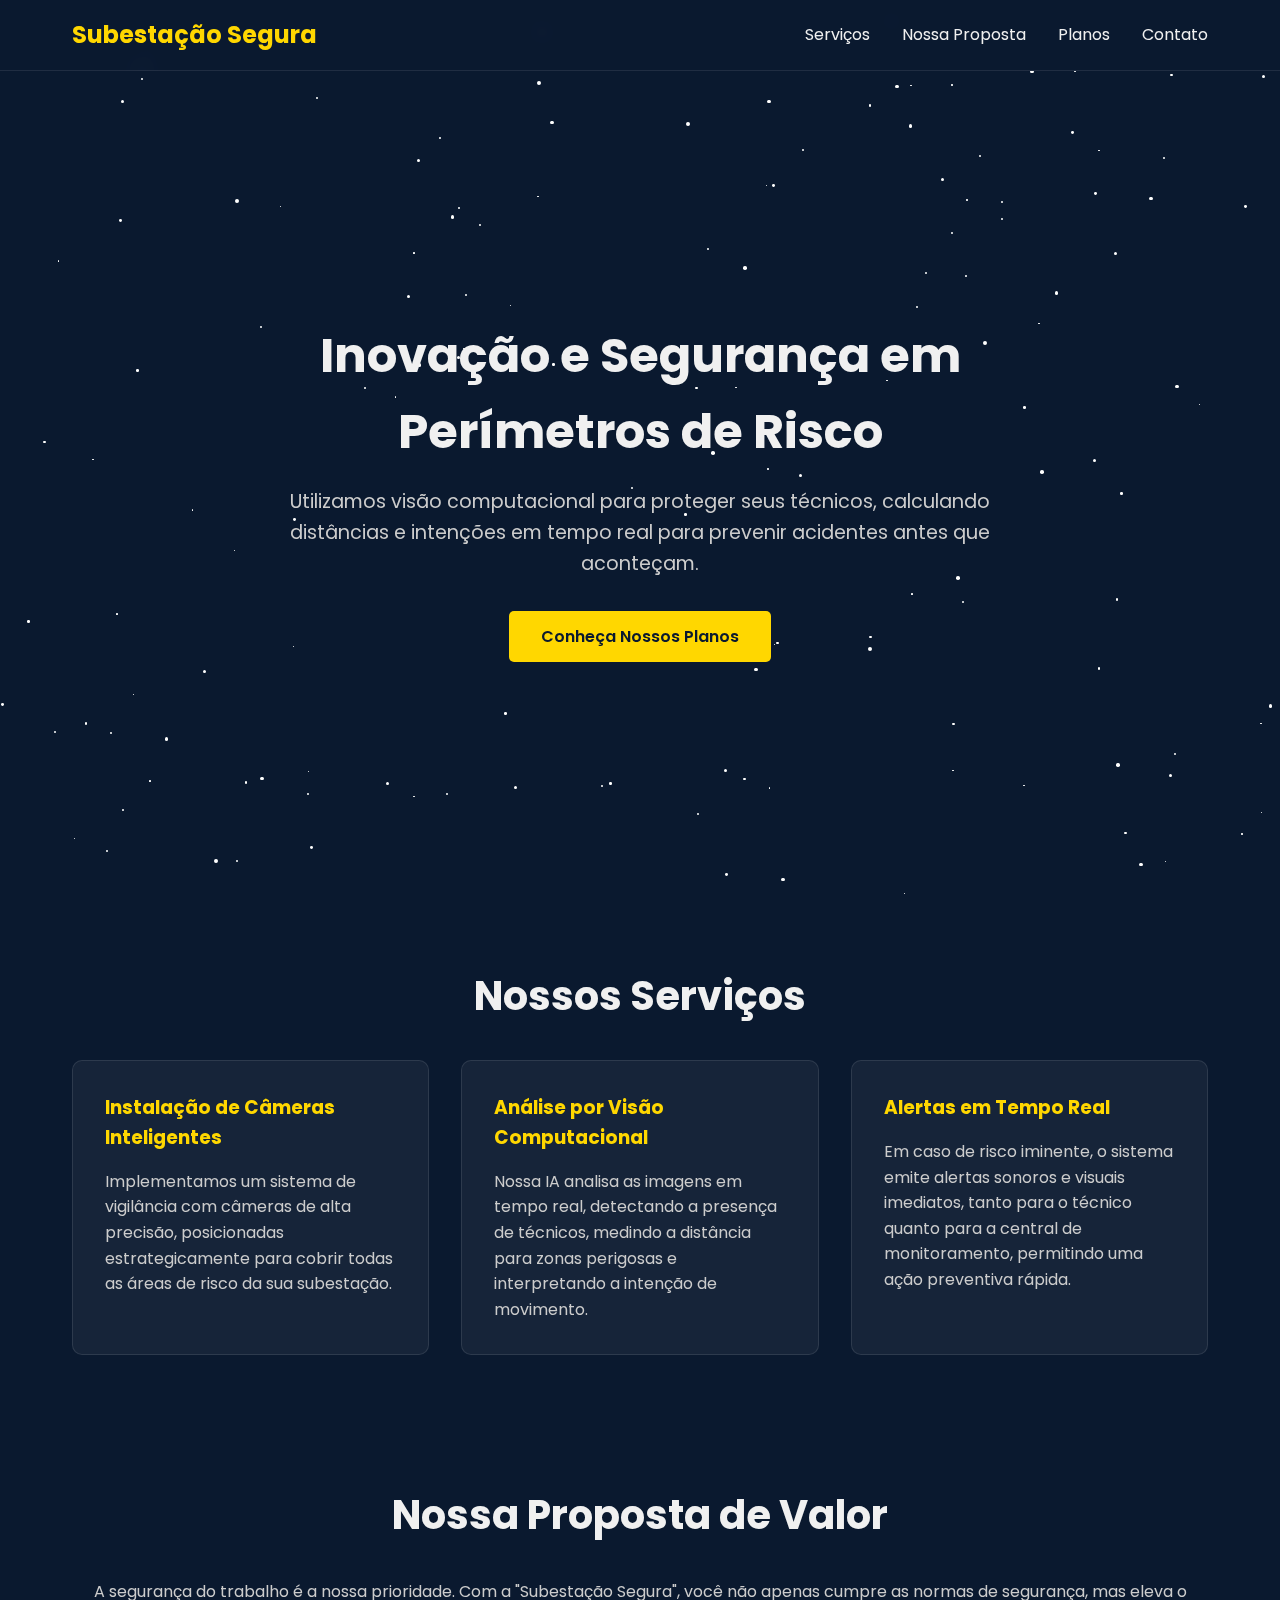
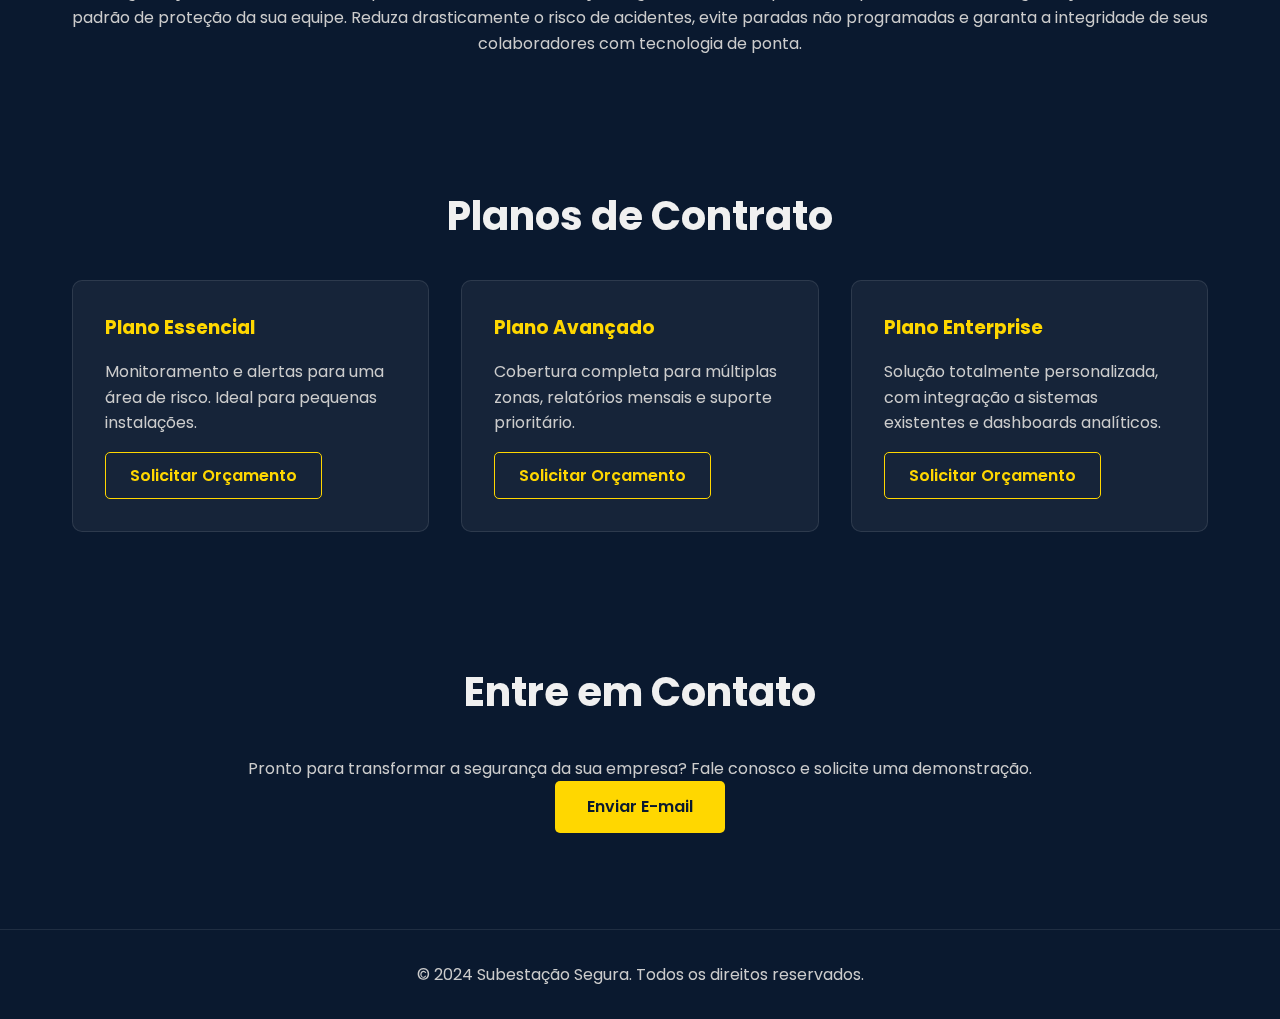
<file: SubestacaoSegura/index.html>
<!DOCTYPE html>
<html lang="pt-BR">
<head>
    <meta charset="UTF-8">
    <meta name="viewport" content="width=device-width, initial-scale=1.0">
    <title>Subestação Segura - Segurança e Tecnologia</title>
    <link rel="stylesheet" href="css/style.css">
</head>
<body>
    <div id="estrelas-bg"></div>

    <header class="header">
        <nav class="nav-container">
            <a href="#inicio" class="nav-logo">Subestação Segura</a>
            <ul class="nav-menu">
                <li><a href="#servicos">Serviços</a></li>
                <li><a href="#proposta">Nossa Proposta</a></li>
                <li><a href="#planos">Planos</a></li>
                <li><a href="#contato">Contato</a></li>
            </ul>
        </nav>
    </header>

    <main>
        <section id="inicio" class="hero-section">
            <div class="hero-content">
                <h1 class="hero-title">Inovação e Segurança em Perímetros de Risco</h1>
                <p class="hero-subtitle">Utilizamos visão computacional para proteger seus técnicos, calculando distâncias e intenções em tempo real para prevenir acidentes antes que aconteçam.</p>
                <a href="#planos" class="btn-cta">Conheça Nossos Planos</a>
            </div>
        </section>

        <section id="servicos" class="content-section">
            <h2>Nossos Serviços</h2>
            <div class="cards-container">
                <div class="card">
                    <h3>Instalação de Câmeras Inteligentes</h3>
                    <p>Implementamos um sistema de vigilância com câmeras de alta precisão, posicionadas estrategicamente para cobrir todas as áreas de risco da sua subestação.</p>
                </div>
                <div class="card">
                    <h3>Análise por Visão Computacional</h3>
                    <p>Nossa IA analisa as imagens em tempo real, detectando a presença de técnicos, medindo a distância para zonas perigosas e interpretando a intenção de movimento.</p>
                </div>
                <div class="card">
                    <h3>Alertas em Tempo Real</h3>
                    <p>Em caso de risco iminente, o sistema emite alertas sonoros e visuais imediatos, tanto para o técnico quanto para a central de monitoramento, permitindo uma ação preventiva rápida.</p>
                </div>
            </div>
        </section>

        <section id="proposta" class="content-section">
            <h2>Nossa Proposta de Valor</h2>
            <p>A segurança do trabalho é a nossa prioridade. Com a "Subestação Segura", você não apenas cumpre as normas de segurança, mas eleva o padrão de proteção da sua equipe. Reduza drasticamente o risco de acidentes, evite paradas não programadas e garanta a integridade de seus colaboradores com tecnologia de ponta.</p>
        </section>

        <section id="planos" class="content-section">
            <h2>Planos de Contrato</h2>
            <div class="cards-container">
                <div class="card">
                    <h3>Plano Essencial</h3>
                    <p>Monitoramento e alertas para uma área de risco. Ideal para pequenas instalações.</p>
                    <a href="#contato" class="btn-secondary">Solicitar Orçamento</a>
                </div>
                <div class="card">
                    <h3>Plano Avançado</h3>
                    <p>Cobertura completa para múltiplas zonas, relatórios mensais e suporte prioritário.</p>
                    <a href="#contato" class="btn-secondary">Solicitar Orçamento</a>
                </div>
                <div class="card">
                    <h3>Plano Enterprise</h3>
                    <p>Solução totalmente personalizada, com integração a sistemas existentes e dashboards analíticos.</p>
                    <a href="#contato" class="btn-secondary">Solicitar Orçamento</a>
                </div>
            </div>
        </section>

        <section id="contato" class="content-section">
            <h2>Entre em Contato</h2>
            <p>Pronto para transformar a segurança da sua empresa? Fale conosco e solicite uma demonstração.</p>
            <a href="mailto:contato@subestacaosegura.com" class="btn-cta">Enviar E-mail</a>
        </section>
    </main>

    <footer class="footer">
        <p>&copy; 2024 Subestação Segura. Todos os direitos reservados.</p>
    </footer>

    <script src="js/script.js"></script>
</body>
</html>
</file>
<file: SubestacaoSegura/css/style.css>
@import url('https://fonts.googleapis.com/css2?family=Poppins:wght@300;400;600;700&display=swap');

:root {
    --cor-principal: #0a192f; /* Azul Marinho */
    --cor-secundaria: #f0f0f0; /* Gelo */
    --cor-destaque: #ffd700; /* Amarelo */
    --cor-texto: #cccccc;
}

* {
    margin: 0;
    padding: 0;
    box-sizing: border-box;
}

html {
    scroll-behavior: smooth;
}

body {
    font-family: 'Poppins', sans-serif;
    background-color: var(--cor-principal);
    color: var(--cor-texto);
    line-height: 1.6;
}

#estrelas-bg {
    position: fixed;
    top: 0;
    left: 0;
    width: 100%;
    height: 100vh;
    z-index: -1;
    overflow: hidden;
}

.estrela {
    position: absolute;
    background-color: white;
    border-radius: 50%;
    animation: piscar 2s infinite alternate;
}

@keyframes piscar {
    0% { opacity: 0.5; }
    100% { opacity: 1; }
}

.header {
    position: fixed;
    top: 0;
    left: 0;
    width: 100%;
    z-index: 100;
    background: rgba(10, 25, 47, 0.8);
    backdrop-filter: blur(10px);
    -webkit-backdrop-filter: blur(10px);
    border-bottom: 1px solid rgba(240, 240, 240, 0.1);
}

.nav-container {
    max-width: 1200px;
    margin: 0 auto;
    display: flex;
    justify-content: space-between;
    align-items: center;
    padding: 1rem 2rem;
}

.nav-logo {
    color: var(--cor-destaque);
    font-weight: 700;
    font-size: 1.5rem;
    text-decoration: none;
}

.nav-menu {
    list-style: none;
    display: flex;
    gap: 2rem;
}

.nav-menu a {
    color: var(--cor-secundaria);
    text-decoration: none;
    transition: color 0.3s ease;
}

.nav-menu a:hover {
    color: var(--cor-destaque);
}

main {
    padding-top: 80px; 
}

.hero-section {
    height: calc(100vh - 80px);
    display: flex;
    align-items: center;
    justify-content: center;
    text-align: center;
    padding: 0 2rem;
}

.hero-content {
    max-width: 800px;
}

.hero-title {
    font-size: 3rem;
    color: var(--cor-secundaria);
    margin-bottom: 1rem;
}

.hero-subtitle {
    font-size: 1.2rem;
    margin-bottom: 2rem;
}

.btn-cta {
    display: inline-block;
    padding: 0.8rem 2rem;
    background-color: var(--cor-destaque);
    color: var(--cor-principal);
    text-decoration: none;
    border-radius: 5px;
    font-weight: 600;
    transition: transform 0.3s ease, box-shadow 0.3s ease;
}

.btn-cta:hover {
    transform: translateY(-3px);
    box-shadow: 0 5px 15px rgba(255, 215, 0, 0.2);
}

.content-section {
    padding: 4rem 2rem;
    max-width: 1200px;
    margin: 0 auto;
    text-align: center;
}

.content-section h2 {
    font-size: 2.5rem;
    color: var(--cor-secundaria);
    margin-bottom: 2rem;
}

.cards-container {
    display: grid;
    grid-template-columns: repeat(auto-fit, minmax(300px, 1fr));
    gap: 2rem;
    margin-top: 2rem;
}

.card {
    background: rgba(255, 255, 255, 0.05);
    backdrop-filter: blur(10px);
    -webkit-backdrop-filter: blur(10px);
    border: 1px solid rgba(255, 255, 255, 0.1);
    border-radius: 10px;
    padding: 2rem;
    text-align: left;
    transition: transform 0.3s ease, box-shadow 0.3s ease;
}

.card:hover {
    transform: translateY(-5px);
    box-shadow: 0 8px 25px rgba(0, 0, 0, 0.2);
}

.card h3 {
    color: var(--cor-destaque);
    margin-bottom: 1rem;
}

.btn-secondary {
    display: inline-block;
    margin-top: 1rem;
    padding: 0.6rem 1.5rem;
    background-color: transparent;
    color: var(--cor-destaque);
    text-decoration: none;
    border: 1px solid var(--cor-destaque);
    border-radius: 5px;
    font-weight: 600;
    transition: background-color 0.3s ease, color 0.3s ease;
}

.btn-secondary:hover {
    background-color: var(--cor-destaque);
    color: var(--cor-principal);
}

.footer {
    text-align: center;
    padding: 2rem;
    margin-top: 2rem;
    border-top: 1px solid rgba(240, 240, 240, 0.1);
}

@media (max-width: 768px) {
    .nav-menu {
        display: none; /* Simplificando para o exemplo, poderia ser um menu hambúrguer */
    }
    .hero-title {
        font-size: 2.5rem;
    }
}
</file>
